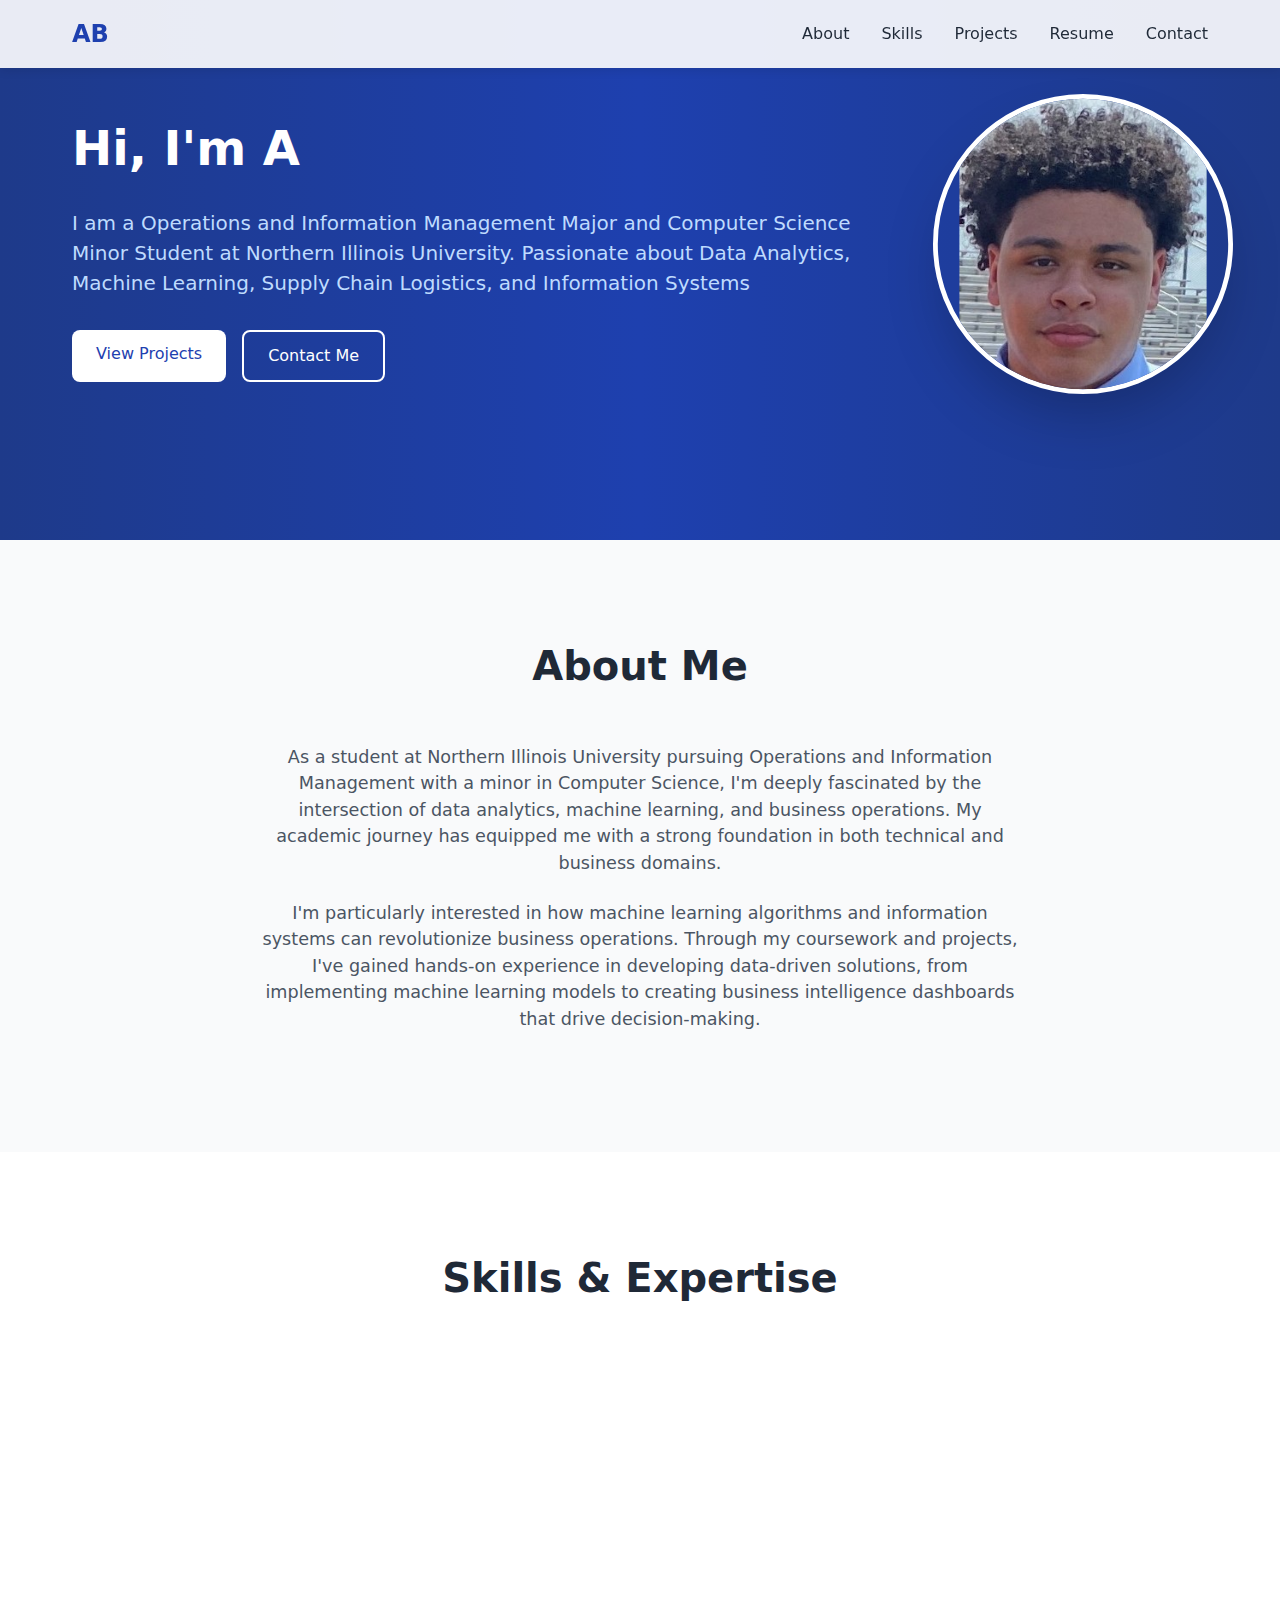
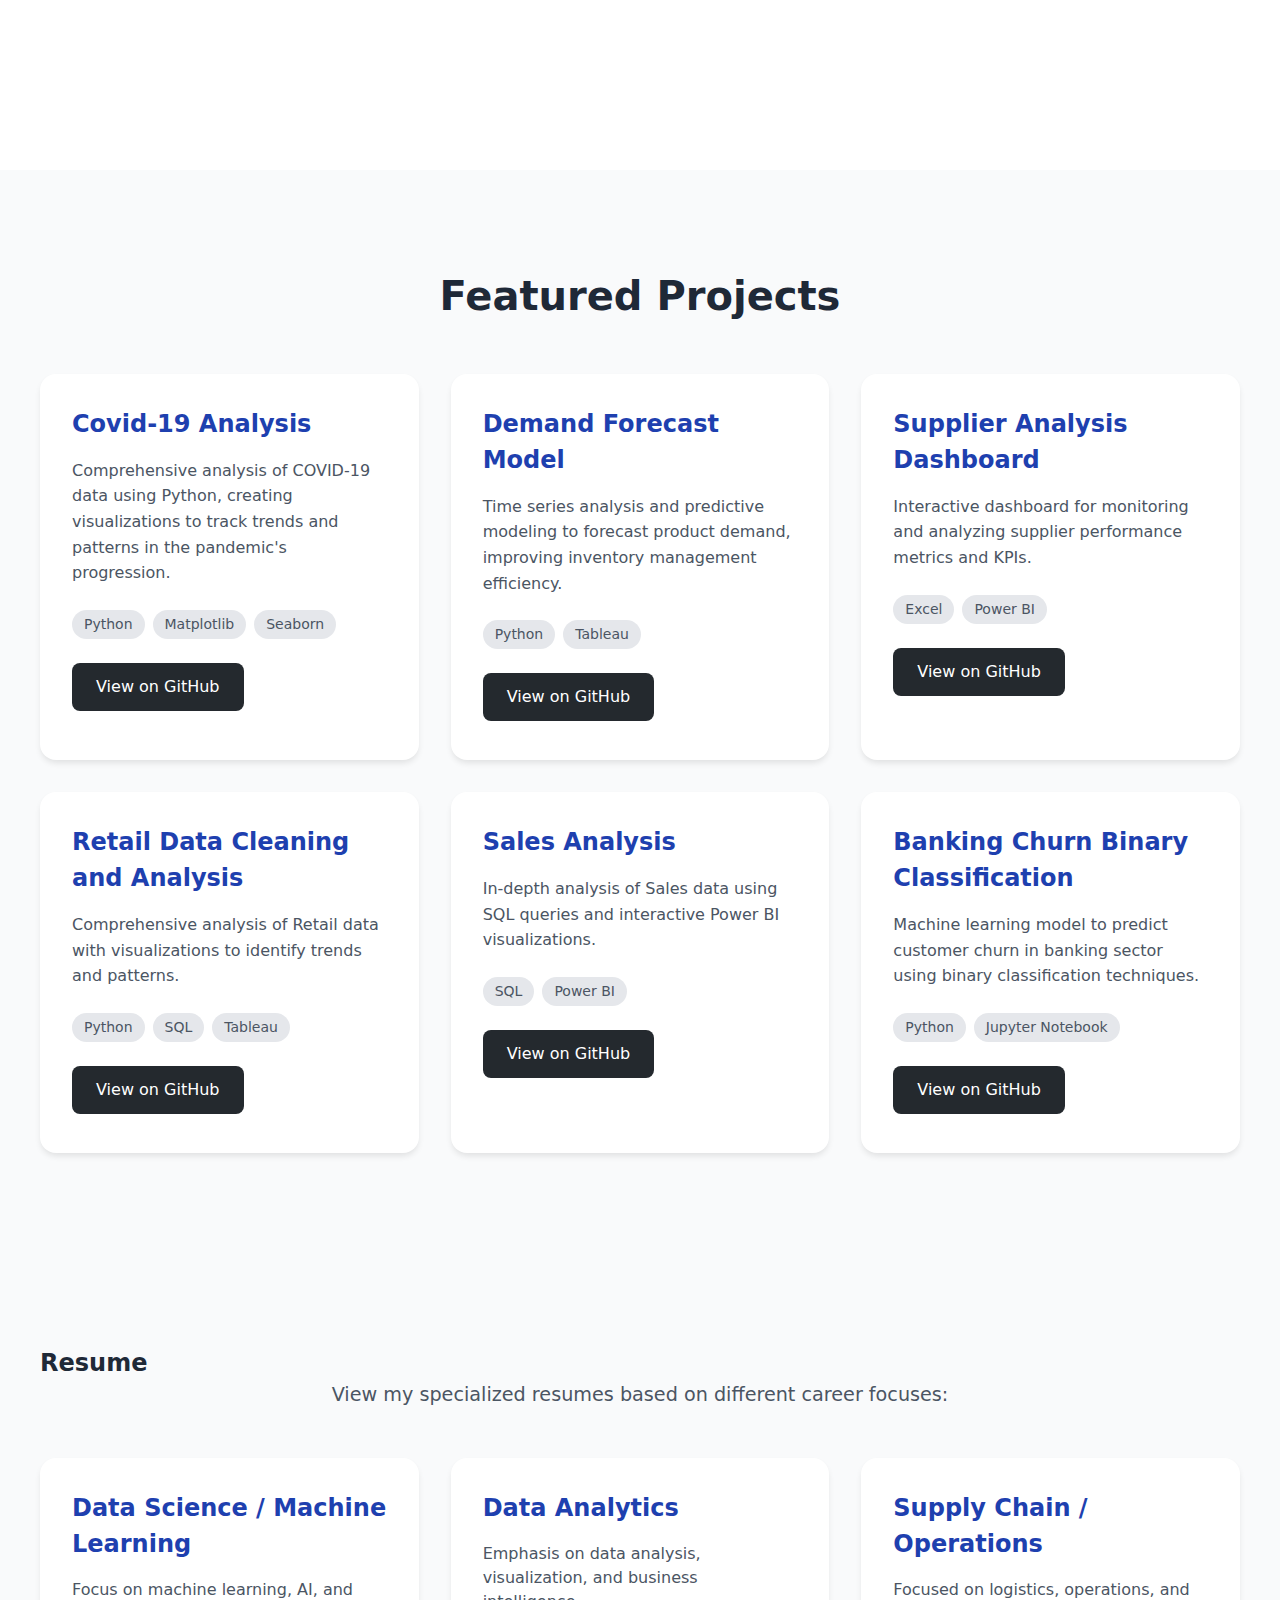
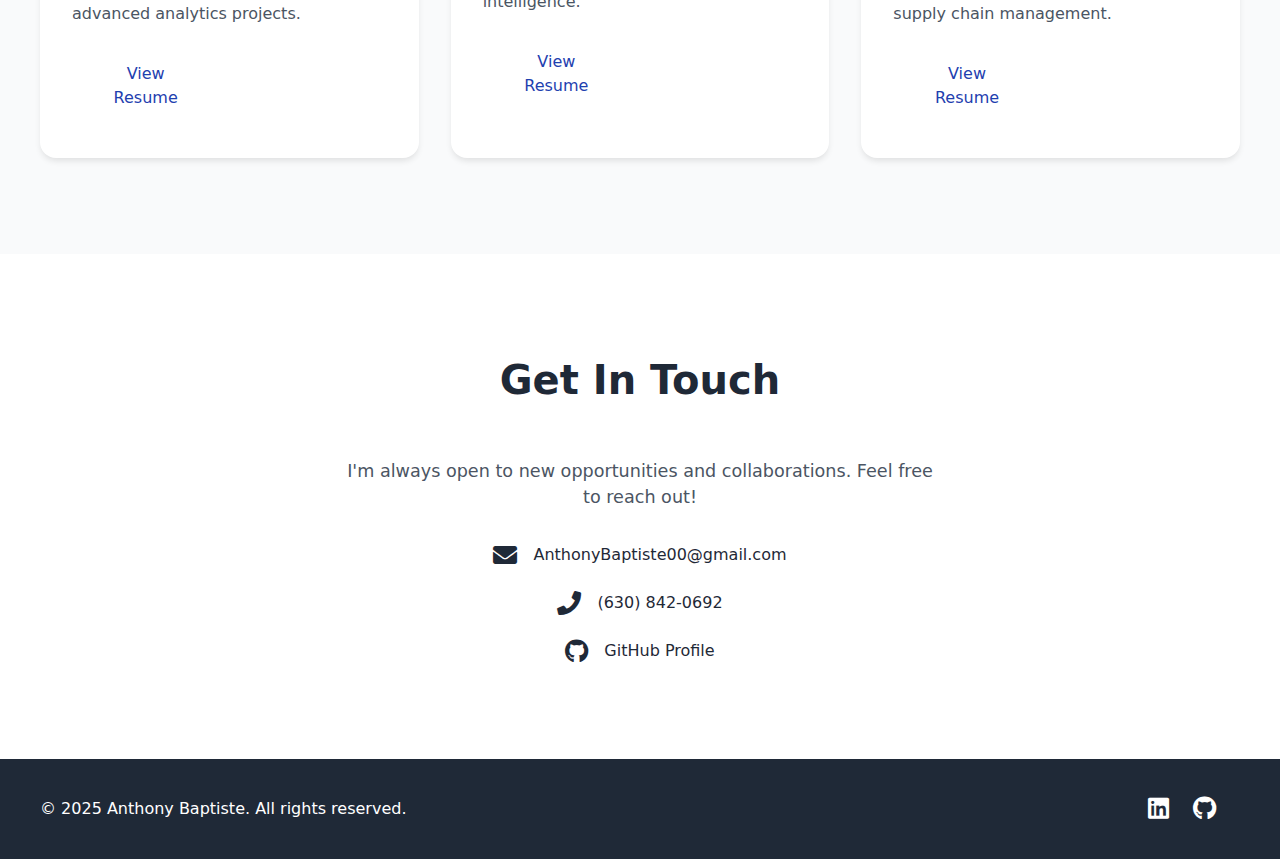
<file: index.html>
<!DOCTYPE html>
<html lang="en">

<head>
    <meta charset="UTF-8">
    <meta name="viewport" content="width=device-width, initial-scale=1.0">
    <title>Anthony Baptiste Portfolio</title>
    <link href="./css/styles.css" rel="stylesheet">
    <link rel="stylesheet" href="https://cdnjs.cloudflare.com/ajax/libs/font-awesome/5.15.4/css/all.min.css">
</head>

<body>
    <!-- Navigation -->
    <nav class="navbar">
        <div class="nav-content">
            <div class="logo">AB</div>
            <ul class="nav-links">
                <li><a href="#about">About</a></li>
                <li><a href="#skills">Skills</a></li>
                <li><a href="#projects">Projects</a></li>
                <li><a href="#resume">Resume</a></li>
                <li><a href="#contact">Contact</a></li>
            </ul>
        </div>
    </nav>

    <!-- Hero Section -->
    <header class="hero">
        <div class="hero-content">
            <div class="hero-text">
                <h1>Hi, I'm Anthony Baptiste</h1>
                <p>I am a Operations and Information Management Major and Computer Science Minor Student at Northern Illinois University. Passionate about Data Analytics, Machine Learning, Supply Chain Logistics, and Information Systems</p>
                <div class="hero-buttons">
                    <a href="#projects" class="btn btn-primary">View Projects</a>
                    <a href="#contact" class="btn btn-secondary">Contact Me</a>
                </div>
            </div>
            <div class="hero-image">
                <img src="./images/image.jpeg" alt="Your Name">
            </div>
        </div>
    </header>

    <!-- About Section -->
    <section id="about" class="about">
        <div class="section-content">
            <h2>About Me</h2>
            <div class="about-grid">
                <div class="about-text">
                    <p>As a student at Northern Illinois University pursuing Operations and Information Management with a minor in Computer Science, I'm deeply fascinated by the intersection of data analytics, machine learning, and business operations. My academic journey has equipped me with a strong foundation in both technical and business domains.</p>
                    <p>I'm particularly interested in how machine learning algorithms and information systems can revolutionize business operations. Through my coursework and projects, I've gained hands-on experience in developing data-driven solutions, from implementing machine learning models to creating business intelligence dashboards that drive decision-making.</p>
                </div>
            </div>
        </div>
    </section>

    <!-- Skills Section -->
    <section id="skills" class="skills">
        <div class="section-content">
            <h2>Skills & Expertise</h2>
            <div class="skills-grid">
                <div class="skill-category">
                    <h3>Programming & Analytics</h3>
                    <ul>
                        <li>Python</li>
                        <li>C++</li>
                        <li>SQL</li>
                        <li>Tableau</li>
                        <li>Power BI</li>
                    </ul>
                </div>
                <div class="skill-category">
                    <h3>Machine Learning</h3>
                    <ul>
                        <li>Scikit-learn</li>
                        <li>TensorFlow</li>
                        <li>Neural Networks</li>
                        <li>Predictive Modeling</li>
                    </ul>
                </div>
                <div class="skill-category">
                    <h3>Supply Chain</h3>
                    <ul>
                        <li>Logistics Optimization</li>
                        <li>Inventory Management</li>
                        <li>Process Improvement</li>
                        <li>Supply Chain Analytics</li>
                    </ul>
                </div>
                <div class="skill-category">
                    <h3>Soft Skills</h3>
                    <ul>
                        <li>Problem-Solving & Critical Thinking</li>
                        <li>Cross-functional Team Leadership</li>
                        <li>Project Management</li>
                        <li>Strategic Communication</li>
                    </ul>
                </div>
            </div>
        </div>
    </section>

    <!-- Projects Section -->
    <section id="projects" class="projects">
        <div class="section-content">
            <h2>Featured Projects</h2>
            <div class="projects-grid">
                <!-- Project 1 -->
                <div class="project-card">
                    <div class="project-info">
                        <h3>Covid-19 Analysis</h3>
                        <p>Comprehensive analysis of COVID-19 data using Python, creating visualizations to track trends and patterns in the pandemic's progression.</p>
                        <div class="project-tags">
                            <span>Python</span>
                            <span>Matplotlib</span>
                            <span>Seaborn</span>
                        </div>
                        <a href="https://github.com/AntBap23/Covid-19-Analysis" class="btn btn-github">View on GitHub</a>
                    </div>
                </div>

                <!-- Project 2 -->
                <div class="project-card">
                    <div class="project-info">
                        <h3>Demand Forecast Model</h3>
                        <p>Time series analysis and predictive modeling to forecast product demand, improving inventory management efficiency.</p>
                        <div class="project-tags">
                            <span>Python</span>
                            <span>Tableau</span>
                        </div>
                        <a href="https://github.com/AntBap23/Demand-Model" class="btn btn-github">View on GitHub</a>
                    </div>
                </div>

                <!-- Project 3 -->
                <div class="project-card">
                    <div class="project-info">
                        <h3>Supplier Analysis Dashboard</h3>
                        <p>Interactive dashboard for monitoring and analyzing supplier performance metrics and KPIs.</p>
                        <div class="project-tags">
                            <span>Excel</span>
                            <span>Power BI</span>
                        </div>
                        <a href="https://github.com/AntBap23/Supplier-Analysis" class="btn btn-github">View on GitHub</a>
                    </div>
                </div>

                <!-- Project 4 -->
                <div class="project-card">
                    <div class="project-info">
                        <h3>Retail Data Cleaning and Analysis</h3>
                        <p>Comprehensive analysis of Retail data with visualizations to identify trends and patterns.</p>
                        <div class="project-tags">
                            <span>Python</span>
                            <span>SQL</span>
                            <span>Tableau</span>
                        </div>
                        <a href="https://github.com/AntBap23/Retail-data-cleaning-and-analysis" class="btn btn-github">View on GitHub</a>
                    </div>
                </div>

                <!-- Project 5 -->
                <div class="project-card">
                    <div class="project-info">
                        <h3>Sales Analysis</h3>
                        <p>In-depth analysis of Sales data using SQL queries and interactive Power BI visualizations.</p>
                        <div class="project-tags">
                            <span>SQL</span>
                            <span>Power BI</span>
                        </div>
                        <a href="https://github.com/AntBap23/Sales-analysis" class="btn btn-github">View on GitHub</a>
                    </div>
                </div>

                <!-- Project 6 -->
                <div class="project-card">
                    <div class="project-info">
                        <h3>Banking Churn Binary Classification</h3>
                        <p>Machine learning model to predict customer churn in banking sector using binary classification techniques.</p>
                        <div class="project-tags">
                            <span>Python</span>
                            <span>Jupyter Notebook</span>
                        </div>
                        <a href="https://github.com/AntBap23/Banking-Churn-Binary-Classification" class="btn btn-github">View on GitHub</a>
                    </div>
                </div>
            </div>
        </div>
    </section>

    <!-- Resume Section -->
    <section id="resume" class="resume">
        <div class="section-content">
            <h2>Resume</h2>
            <div class="resume-content">
                <p class="resume-intro">View my specialized resumes based on different career focuses:</p>
                
                <div class="resume-grid">
                    <!-- Data Science Resume -->
                    <div class="resume-card">
                        <h3>Data Science / Machine Learning</h3>
                        <p>Focus on machine learning, AI, and advanced analytics projects.</p>
                        <div class="resume-actions">
                            <a href="https://drive.google.com/file/d/1m8ekgEMXp9eykwcvRjyMuXF7_WIYDApw/preview" 
                               class="btn btn-primary" 
                               target="_blank"
                               rel="noopener noreferrer">
                               View Resume
                            </a>
                            <a href="https://drive.google.com/uc?export=download&id=1m8ekgEMXp9eykwcvRjyMuXF7_WIYDApw" 
                               class="btn btn-secondary" 
                               download="Anthony-Baptiste-Data-Science-Resume.pdf">
                               Download PDF
                            </a>
                        </div>
                    </div>

                    <!-- Data Analyst Resume -->
                    <div class="resume-card">
                        <h3>Data Analytics</h3>
                        <p>Emphasis on data analysis, visualization, and business intelligence.</p>
                        <div class="resume-actions">
                            <a href="https://drive.google.com/file/d/1Lepb1itfLqZ2TxPHUHsVrI7iVHTg67QT/view?usp=sharing" 
                               class="btn btn-primary" 
                               target="_blank"
                               rel="noopener noreferrer">
                               View Resume
                            </a>
                            <a href="https://drive.google.com/uc?export=download&id=1xgT-0K8ru5wn5-BalbhnYusPoQC-P6lq" 
                               class="btn btn-secondary" 
                               download="Anthony-Baptiste-Data-Analytics-Resume.pdf">
                               Download PDF
                            </a>
                        </div>
                    </div>

                    <!-- Supply Chain Resume -->
                    <div class="resume-card">
                        <h3>Supply Chain / Operations</h3>
                        <p>Focused on logistics, operations, and supply chain management.</p>
                        <div class="resume-actions">
                            <a href="https://drive.google.com/file/d/1S1kTNfsbwdnz1zGrT1XS4imRzeNz237-/view?usp=sharing" 
                               class="btn btn-primary" 
                               target="_blank"
                               rel="noopener noreferrer">
                               View Resume
                            </a>
                            <a href="https://drive.google.com/uc?export=download&id=1rfy6V0Es0JrVKZCYGFgGW5KD09BAq-Kd" 
                               class="btn btn-secondary" 
                               download="Anthony-Baptiste-Supply-Chain-Resume.pdf">
                               Download PDF
                            </a>
                        </div>
                    </div>
                </div>
            </div>
        </div>
    </section>

    <!-- Contact Section -->
    <section id="contact" class="contact">
        <div class="section-content">
            <h2>Get In Touch</h2>
            <div class="contact-content">
                <div class="contact-info">
                    <p>I'm always open to new opportunities and collaborations. Feel free to reach out!</p>
                    <div class="contact-methods">
                        <a href="mailto:AnthoyBaptiste00@gmail.com" class="contact-item">
                            <i class="fas fa-envelope"></i>
                            <span>AnthonyBaptiste00@gmail.com</span>
                        </a>
                        <a href="tel:630-842-0692" class="contact-item">
                            <i class="fas fa-phone"></i>
                            <span>(630) 842-0692</span>
                        </a>
                        <a href="https://github.com/AntBap23" class="contact-item" target="_blank" rel="noopener noreferrer">
                            <i class="fab fa-github"></i>
                            <span>GitHub Profile</span>
                        </a>
                    </div>
                </div>
            </div>
        </div>
    </section>

    <!-- Footer -->
    <footer class="footer">
        <div class="footer-content">
            <p>&copy; 2025 Anthony Baptiste. All rights reserved.</p>
            <div class="social-links">
                <a href="https://www.linkedin.com/in/anthony-baptiste00/" target="_blank" rel="noopener noreferrer" aria-label="LinkedIn Profile"><i class="fab fa-linkedin"></i></a>
                <a href="https://github.com/AntBap23" target="_blank" rel="noopener noreferrer" aria-label="GitHub Profile"><i class="fab fa-github"></i></a>
                <a href="https://x.com/BapML_" target="_blank" rel="noopener noreferrer" aria-label="X (Twitter) Profile"><i class="fab fa-x-twitter"></i></a>
            </div>
        </div>
    </footer>

    <!-- Scroll to top button -->
    <button id="scrollToTop" class="scroll-to-top" aria-label="Scroll to top">
        <i class="fas fa-arrow-up"></i>
    </button>

    <script src="./js/scripts.js"></script>
</body>

</html>
</file>
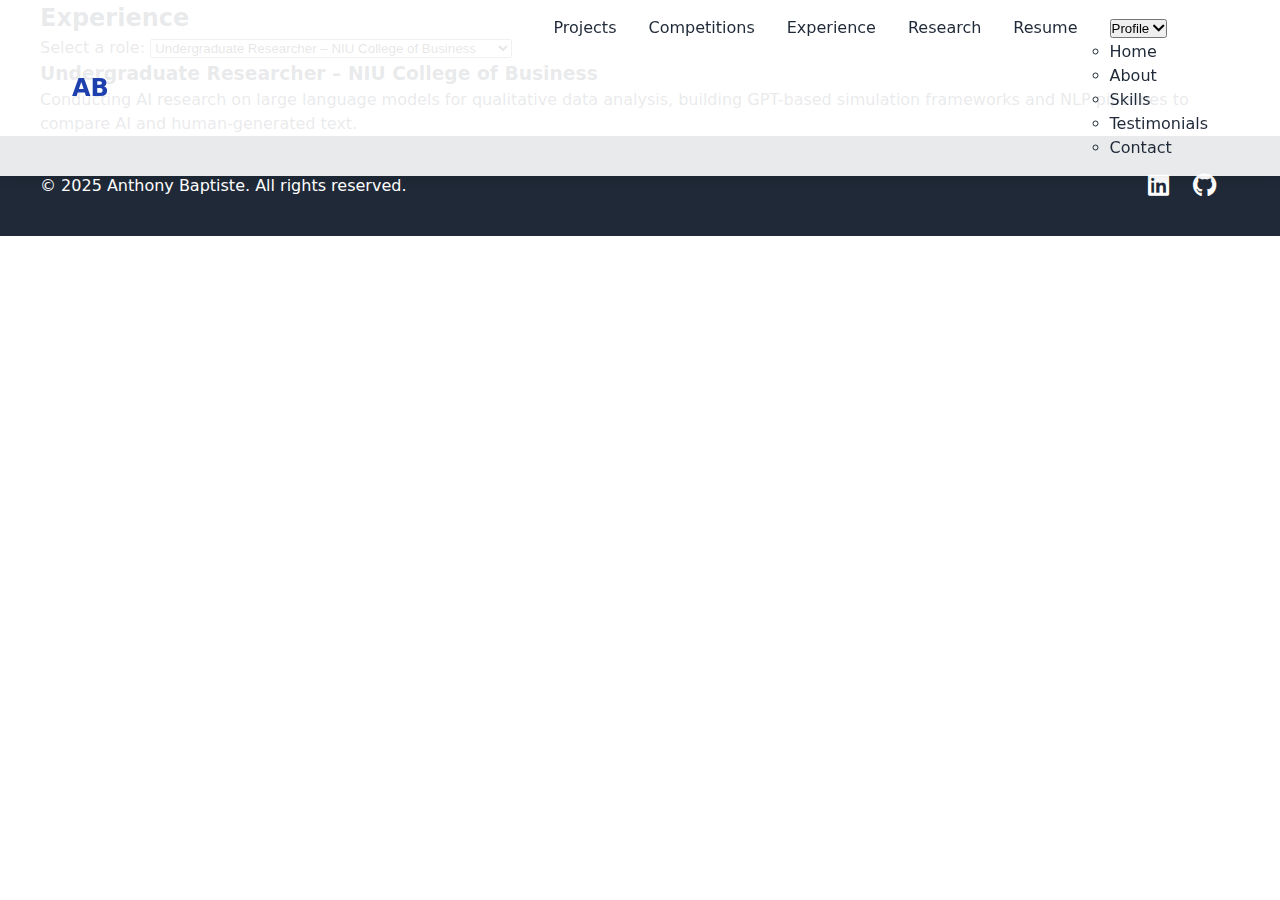
<file: experience/index.html>
<!DOCTYPE html>
<html lang="en">

<head>
    <meta charset="UTF-8">
    <meta name="viewport" content="width=device-width, initial-scale=1.0">
    <title>Experience - Anthony Baptiste</title>
    <link href="../css/styles.css" rel="stylesheet">
    <link rel="stylesheet" href="https://cdnjs.cloudflare.com/ajax/libs/font-awesome/5.15.4/css/all.min.css">
</head>

<body>
    <!-- Navigation -->
    <nav class="navbar">
        <div class="nav-content">
            <div class="logo">AB</div>
            <ul class="nav-links">
                <li><a href="../projects/">Projects</a></li>
                <li><a href="../competitions/">Competitions</a></li>
                <li><a href="../experience/">Experience</a></li>
                <li><a href="../research/">Research</a></li>
                <li><a href="../resume/">Resume</a></li>
                <li class="nav-dropdown">
                    <button class="nav-link-button">
                        Profile <i class="fas fa-chevron-down"></i>
                    </button>
                    <ul class="nav-dropdown-menu">
                        <li><a href="../">Home</a></li>
                        <li><a href="../#about">About</a></li>
                        <li><a href="../#skills">Skills</a></li>
                        <li><a href="../#testimonials">Testimonials</a></li>
                        <li><a href="../#contact">Contact</a></li>
                    </ul>
                </li>
            </ul>
        </div>
    </nav>

    <!-- Experience Section -->
    <section id="experience" class="experience">
        <div class="section-content">
            <h2>Experience</h2>
            <div class="experience-selector">
                <label for="experience-select">Select a role:</label>
                <select id="experience-select">
                    <option value="research" selected>Undergraduate Researcher – NIU College of Business</option>
                    <option value="consultant">Student Consultant – Mystery Street Recording Company</option>
                    <option value="shipt">Network Planning Intern – Shipt</option>
                    <option value="idp">IT Data Analyst – Innovation DuPage</option>
                    <option value="acm">Community Ambassador – ACM NIU</option>
                </select>
            </div>
            <div class="experience-details">
                <div class="experience-card" data-experience="research">
                    <h3>Undergraduate Researcher – NIU College of Business</h3>
                    <p>Conducting AI research on large language models for qualitative data analysis, building GPT-based simulation frameworks and NLP pipelines to compare AI and human-generated text.</p>
                </div>
                <div class="experience-card" data-experience="consultant">
                    <h3>Student Consultant – Mystery Street Recording Company</h3>
                    <p>Led competitive and customer analysis across more than 15 peer studios, translating fragmented market data into clearly defined audience segments to inform growth and positioning decisions. Analyzed SEO performance, engagement metrics, and campaign effectiveness to quantify growth tradeoffs and support leadership decisions regarding marketing investment priorities. Managed end-to-end client deliverables and presented decision-ready insights to leadership, incorporating cross-functional constraints and stakeholder feedback to ensure recommendations aligned with execution realities.</p>
                    <div class="experience-resources">
                        <p class="experience-resources-label">Supporting material:</p>
                        <div class="experience-images">
                            <figure class="experience-image-item">
                                <img src="../images/team.png" alt="Team / project collaboration">
                                <figcaption>Team / project collaboration</figcaption>
                            </figure>
                            <figure class="experience-image-item">
                                <img src="../images/certi.png" alt="Certification / training">
                                <figcaption>Certification / training</figcaption>
                            </figure>
                        </div>
                    </div>
                </div>
                <div class="experience-card" data-experience="shipt">
                    <h3>Network Planning Intern – Shipt</h3>
                    <p>Owned the end-to-end design and deployment of a Tableau analytics system for a delivery network spanning over 30,000 ZIP codes, resulting in a 30 percent increase in KPI visibility and enabling planners to prioritize high-risk regions. Automated daily data pipelines and extracts to eliminate over 10 hours of manual reporting per week, which improved data reliability and allowed five cross-functional teams to focus on high-impact execution. Collaborated with Market Operations and Network Planning to translate complex performance queries into structured analytical frameworks, ensuring that geospatial insights remained aligned with operational constraints and real-world execution.</p>
                    <div class="experience-resources">
                        <p class="experience-resources-label">Supporting material:</p>
                        <div class="pdf-iframe-wrapper">
                            <iframe
                                src="../assets/network_planning.pdf"
                                title="Network Planning report PDF"
                                loading="lazy">
                            </iframe>
                        </div>
                        <div class="experience-actions">
                            <a href="../assets/network_planning.pdf" class="btn btn-primary" target="_blank" rel="noopener noreferrer">
                                Open in new tab
                            </a>
                            <a href="../assets/network_planning.pdf" class="btn btn-secondary" download="network_planning.pdf">
                                Download PDF
                            </a>
                        </div>
                    </div>
                </div>
                <div class="experience-card" data-experience="idp">
                    <h3>IT Data Analyst – Innovation DuPage</h3>
                    <p>Developed and maintained Tableau dashboards tracking over 20 KPIs to standardize metric definitions and improve reporting efficiency by 40 percent. Leveraged advanced Excel modeling to identify engagement trends, providing data-driven support for program-level decisions regarding resource allocation and outreach strategy. Additionally, optimized Salesforce CRM reporting and dashboards to enhance stakeholder communication and improve operational tracking across multiple initiatives.</p>
                </div>
                <div class="experience-card" data-experience="acm">
                    <h3>Community Ambassador – ACM NIU</h3>
                    <p>Supported NIU's computing community by organizing events and helping connect students with technical and professional opportunities.</p>
                </div>
            </div>
        </div>
    </section>

    <!-- Footer -->
    <footer class="footer">
        <div class="footer-content">
            <p>&copy; 2025 Anthony Baptiste. All rights reserved.</p>
            <div class="social-links">
                <a href="https://www.linkedin.com/in/anthony-baptiste00/" target="_blank" rel="noopener noreferrer" aria-label="LinkedIn Profile"><i class="fab fa-linkedin"></i></a>
                <a href="https://github.com/AntBap23" target="_blank" rel="noopener noreferrer" aria-label="GitHub Profile"><i class="fab fa-github"></i></a>
                <a href="https://x.com/BapML_" target="_blank" rel="noopener noreferrer" aria-label="X (Twitter) Profile"><i class="fab fa-x-twitter"></i></a>
            </div>
        </div>
    </footer>

    <!-- Scroll to top button -->
    <button id="scrollToTop" class="scroll-to-top" aria-label="Scroll to top">
        <i class="fas fa-arrow-up"></i>
    </button>

    <script src="../js/scripts.js"></script>
</body>

</html>
</file>
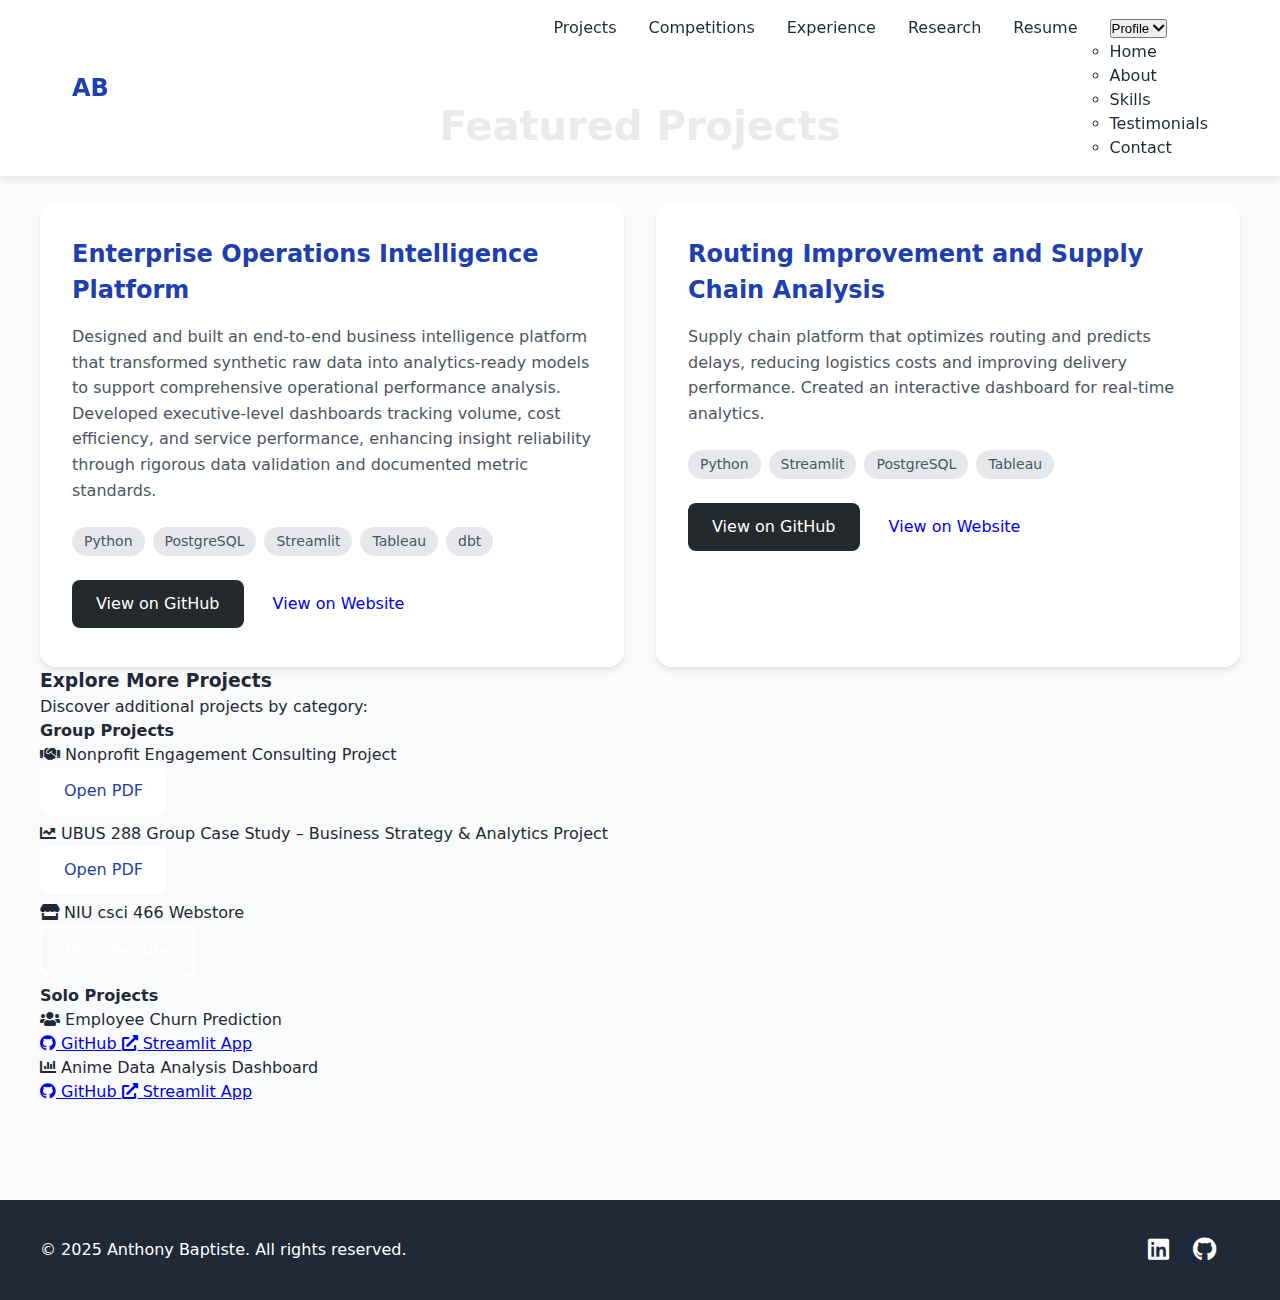
<file: projects/index.html>
<!DOCTYPE html>
<html lang="en">

<head>
    <meta charset="UTF-8">
    <meta name="viewport" content="width=device-width, initial-scale=1.0">
    <title>Projects - Anthony Baptiste</title>
    <link href="../css/styles.css" rel="stylesheet">
    <link rel="stylesheet" href="https://cdnjs.cloudflare.com/ajax/libs/font-awesome/5.15.4/css/all.min.css">
</head>

<body>
    <!-- Navigation -->
    <nav class="navbar">
        <div class="nav-content">
            <div class="logo">AB</div>
            <ul class="nav-links">
                <li><a href="../projects/">Projects</a></li>
                <li><a href="../competitions/">Competitions</a></li>
                <li><a href="../experience/">Experience</a></li>
                <li><a href="../research/">Research</a></li>
                <li><a href="../resume/">Resume</a></li>
                <li class="nav-dropdown">
                    <button class="nav-link-button">
                        Profile <i class="fas fa-chevron-down"></i>
                    </button>
                    <ul class="nav-dropdown-menu">
                        <li><a href="../">Home</a></li>
                        <li><a href="../#about">About</a></li>
                        <li><a href="../#skills">Skills</a></li>
                        <li><a href="../#testimonials">Testimonials</a></li>
                        <li><a href="../#contact">Contact</a></li>
                    </ul>
                </li>
            </ul>
        </div>
    </nav>

    <!-- Projects Section -->
    <section id="projects" class="projects">
        <div class="section-content">
            <h2>Featured Projects</h2>
            <div class="projects-grid">
                <!-- Project 1 -->
                <div class="project-card">
                    <div class="project-info">
                        <h3>Enterprise Operations Intelligence Platform</h3>
                        <p>Designed and built an end-to-end business intelligence platform that transformed synthetic raw data into analytics-ready models to support comprehensive operational performance analysis. Developed executive-level dashboards tracking volume, cost efficiency, and service performance, enhancing insight reliability through rigorous data validation and documented metric standards.</p>
                        <div class="project-tags">
                            <span>Python</span>
                            <span>PostgreSQL</span>
                            <span>Streamlit</span>
                            <span>Tableau</span>
                            <span>dbt</span>
                        </div>
                        <div class="project-buttons">
                            <a href="https://github.com/AntBap23/Enterprise_BI_Project_Repo" class="btn btn-github">View on GitHub</a>
                            <a href="https://adventureworksanalytics.streamlit.app/" class="btn btn-website" target="_blank" rel="noopener noreferrer">View on Website</a>
                        </div>
                    </div>
                </div>

                <!-- Project 2 -->
                <div class="project-card">
                    <div class="project-info">
                        <h3>Routing Improvement and Supply Chain Analysis</h3>
                        <p>Supply chain platform that optimizes routing and predicts delays, reducing logistics costs and improving delivery performance. Created an interactive dashboard for real-time analytics.</p>
                        <div class="project-tags">
                            <span>Python</span>
                            <span>Streamlit</span>
                            <span>PostgreSQL</span>
                            <span>Tableau</span>
                        </div>
                        <div class="project-buttons">
                            <a href="https://github.com/AntBap23/SmartLogix-Transport-Optimization" class="btn btn-github">View on GitHub</a>
                            <a href="https://smartlogisticapp.streamlit.app/" class="btn btn-website" target="_blank" rel="noopener noreferrer">View on Website</a>
                        </div>
                    </div>
                </div>
            </div>

            <!-- Additional Projects Dropdown -->
            <div class="additional-projects">
                <h3>Explore More Projects</h3>
                <p>Discover additional projects by category:</p>
                
                <div class="project-categories">
                    <!-- Group Projects -->
                    <div class="category-section">
                        <h4>Group Projects</h4>
                        <div class="project-links">
                            <div class="project-item">
                                <div class="project-title">
                                    <i class="fas fa-handshake"></i>
                                    Nonprofit Engagement Consulting Project
                                </div>
                                <div class="project-buttons">
                                    <a href="https://drive.google.com/file/d/1EzaXbZKwlncOvMJsv03k6D2WbNfll4zB/view?usp=sharing" target="_blank" rel="noopener noreferrer" class="btn btn-primary">Open PDF</a>
                                </div>
                            </div>
                            <div class="project-item">
                                <div class="project-title">
                                    <i class="fas fa-chart-line"></i>
                                    UBUS 288 Group Case Study – Business Strategy & Analytics Project
                                </div>
                                <div class="project-buttons">
                                    <a href="https://drive.google.com/file/d/1aA6K13g2n6HZpvzRjAVzrRjuNz3r8EQN/view?usp=sharing" target="_blank" rel="noopener noreferrer" class="btn btn-primary">Open PDF</a>
                                </div>
                            </div>
                            <div class="project-item">
                                <div class="project-title">
                                    <i class="fas fa-store"></i>
                                    NIU csci 466 Webstore
                                </div>
                                <div class="project-buttons">
                                    <a href="#" target="_blank" rel="noopener noreferrer" class="btn btn-secondary">Visit Website</a>
                                </div>
                            </div>
                        </div>
                    </div>

                    <!-- Solo Projects -->
                    <div class="category-section">
                        <h4>Solo Projects</h4>
                        <div class="project-links">
                            <div class="project-item">
                                <div class="project-title">
                                    <i class="fas fa-users"></i>
                                    Employee Churn Prediction
                                </div>
                                <div class="project-buttons">
                                    <a href="https://github.com/AntBap23/Employee-Churn-Prediction" target="_blank" rel="noopener noreferrer">
                                        <i class="fab fa-github"></i>
                                        GitHub
                                    </a>
                                    <a href="https://antbap-employee-churn-prediction.streamlit.app/" target="_blank" rel="noopener noreferrer">
                                        <i class="fas fa-external-link-alt"></i>
                                        Streamlit App
                                    </a>
                                </div>
                            </div>
                            <div class="project-item">
                                <div class="project-title">
                                    <i class="fas fa-chart-bar"></i>
                                    Anime Data Analysis Dashboard
                                </div>
                                <div class="project-buttons">
                                    <a href="https://github.com/AntBap23/Anime-Data-Analysis" target="_blank" rel="noopener noreferrer">
                                        <i class="fab fa-github"></i>
                                        GitHub
                                    </a>
                                    <a href="https://anime-data-analysis.streamlit.app/" target="_blank" rel="noopener noreferrer">
                                        <i class="fas fa-external-link-alt"></i>
                                        Streamlit App
                                    </a>
                                </div>
                            </div>
                        </div>
                    </div>
                </div>
            </div>
            
        </div>
    </section>

    <!-- Footer -->
    <footer class="footer">
        <div class="footer-content">
            <p>&copy; 2025 Anthony Baptiste. All rights reserved.</p>
            <div class="social-links">
                <a href="https://www.linkedin.com/in/anthony-baptiste00/" target="_blank" rel="noopener noreferrer" aria-label="LinkedIn Profile"><i class="fab fa-linkedin"></i></a>
                <a href="https://github.com/AntBap23" target="_blank" rel="noopener noreferrer" aria-label="GitHub Profile"><i class="fab fa-github"></i></a>
                <a href="https://x.com/BapML_" target="_blank" rel="noopener noreferrer" aria-label="X (Twitter) Profile"><i class="fab fa-x-twitter"></i></a>
            </div>
        </div>
    </footer>

    <!-- Scroll to top button -->
    <button id="scrollToTop" class="scroll-to-top" aria-label="Scroll to top">
        <i class="fas fa-arrow-up"></i>
    </button>

    <script src="../js/scripts.js"></script>
</body>

</html>
</file>
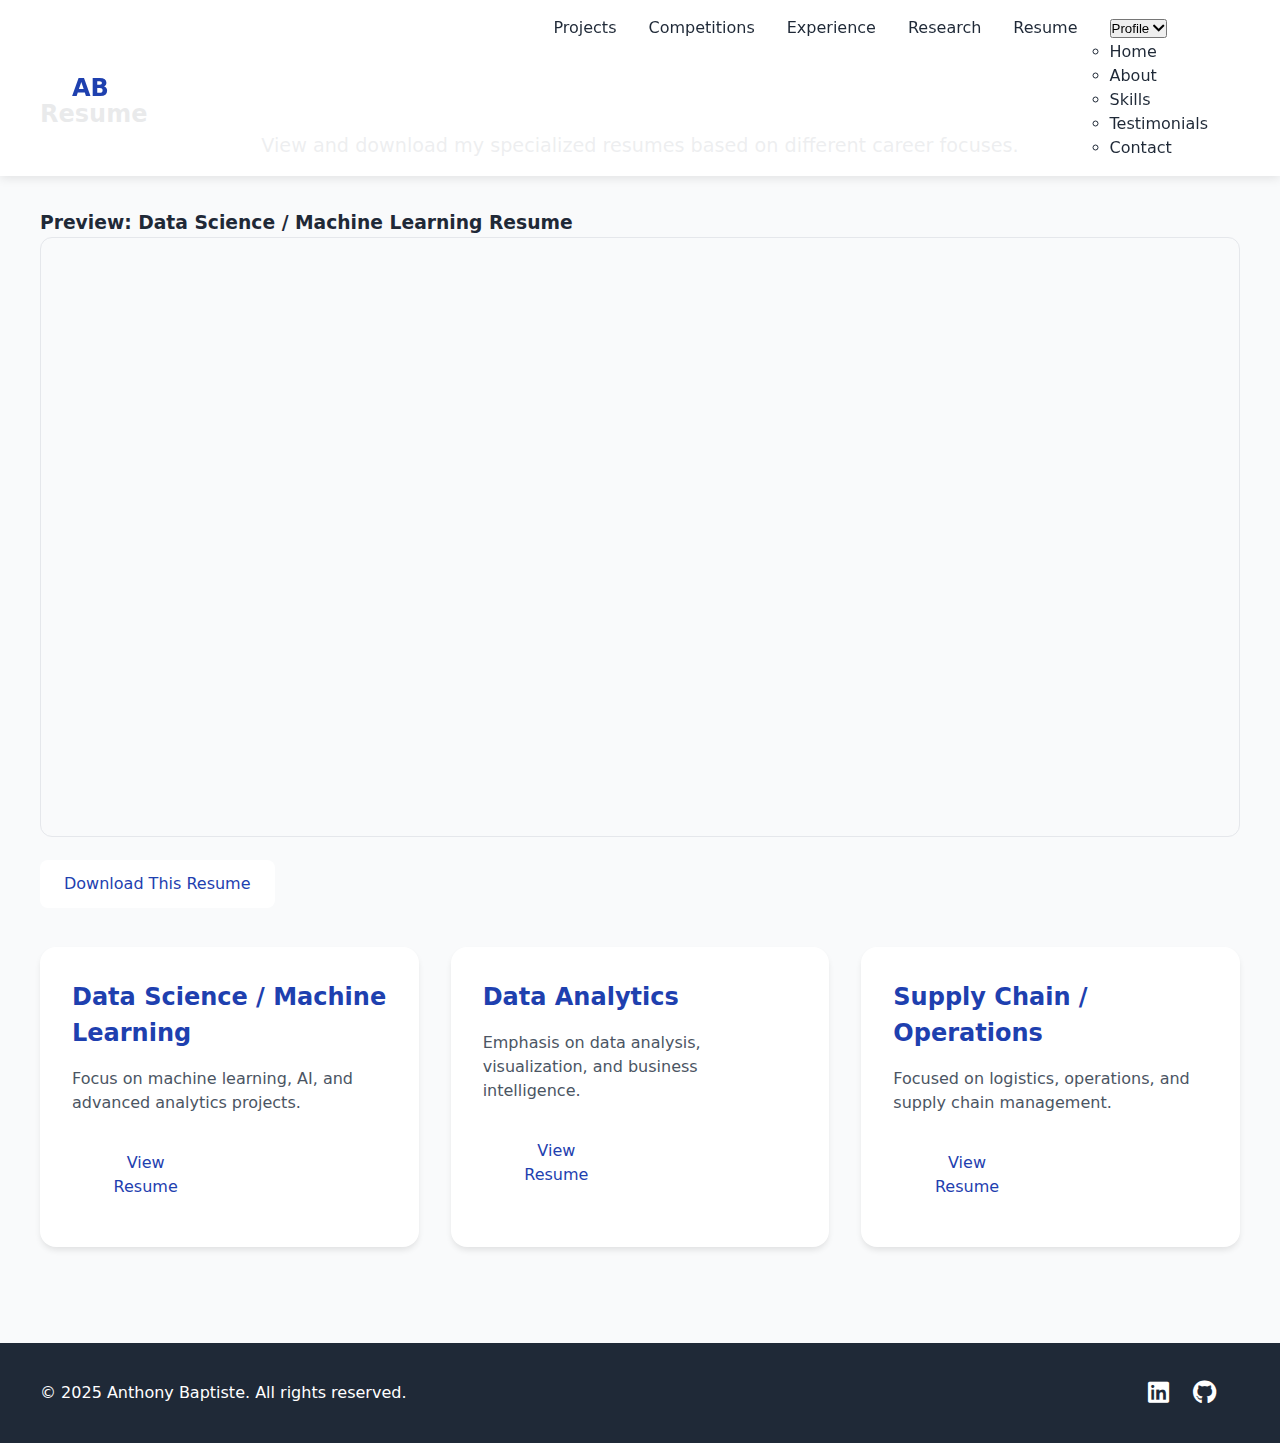
<file: resume/index.html>
<!DOCTYPE html>
<html lang="en">

<head>
    <meta charset="UTF-8">
    <meta name="viewport" content="width=device-width, initial-scale=1.0">
    <title>Resume - Anthony Baptiste</title>
    <link href="../css/styles.css" rel="stylesheet">
    <link rel="stylesheet" href="https://cdnjs.cloudflare.com/ajax/libs/font-awesome/5.15.4/css/all.min.css">
</head>

<body>
    <!-- Navigation -->
    <nav class="navbar">
        <div class="nav-content">
            <div class="logo">AB</div>
            <ul class="nav-links">
                <li><a href="../projects/">Projects</a></li>
                <li><a href="../competitions/">Competitions</a></li>
                <li><a href="../experience/">Experience</a></li>
                <li><a href="../research/">Research</a></li>
                <li><a href="../resume/">Resume</a></li>
                <li class="nav-dropdown">
                    <button class="nav-link-button">
                        Profile <i class="fas fa-chevron-down"></i>
                    </button>
                    <ul class="nav-dropdown-menu">
                        <li><a href="../">Home</a></li>
                        <li><a href="../#about">About</a></li>
                        <li><a href="../#skills">Skills</a></li>
                        <li><a href="../#testimonials">Testimonials</a></li>
                        <li><a href="../#contact">Contact</a></li>
                    </ul>
                </li>
            </ul>
        </div>
    </nav>

    <!-- Resume Section -->
    <section id="resume" class="resume">
        <div class="section-content">
            <h2>Resume</h2>
            <div class="resume-content">
                <p class="resume-intro">View and download my specialized resumes based on different career focuses.</p>

                <!-- Embedded PDF Viewer (default: Data Science / ML resume) -->
                <div class="resume-viewer" style="margin-bottom: 2rem;">
                    <h3>Preview: Data Science / Machine Learning Resume</h3>
                    <iframe 
                        src="../resumes/Anthony_Baptiste_DSML.pdf" 
                        style="width: 100%; height: 600px; border: 1px solid #e5e7eb; border-radius: 0.75rem;"
                        title="Anthony Baptiste Data Science / Machine Learning Resume">
                    </iframe>
                    <div style="margin-top: 1rem;">
                        <a href="../resumes/Anthony_Baptiste_DSML.pdf" 
                           class="btn btn-primary" 
                           download="Anthony_Baptiste_DSML.pdf">
                           Download This Resume
                        </a>
                    </div>
                </div>
                
                <div class="resume-grid">
                    <!-- Data Science Resume -->
                    <div class="resume-card">
                        <h3>Data Science / Machine Learning</h3>
                        <p>Focus on machine learning, AI, and advanced analytics projects.</p>
                        <div class="resume-actions">
                            <a href="../resumes/Anthony_Baptiste_DSML.pdf" 
                               class="btn btn-primary" 
                               target="_blank"
                               rel="noopener noreferrer">
                               View Resume
                            </a>
                            <a href="../resumes/Anthony_Baptiste_DSML.pdf" 
                               class="btn btn-secondary" 
                               download="Anthony_Baptiste_DSML.pdf">
                               Download PDF
                            </a>
                        </div>
                    </div>

                    <!-- Data Analyst Resume -->
                    <div class="resume-card">
                        <h3>Data Analytics</h3>
                        <p>Emphasis on data analysis, visualization, and business intelligence.</p>
                        <div class="resume-actions">
                            <a href="../resumes/Anthony_Baptiste_DA_tableau.pdf" 
                               class="btn btn-primary" 
                               target="_blank"
                               rel="noopener noreferrer">
                               View Resume
                            </a>
                            <a href="../resumes/Anthony_Baptiste_DA_tableau.pdf" 
                               class="btn btn-secondary" 
                               download="Anthony_Baptiste_DA_tableau.pdf">
                               Download PDF
                            </a>
                        </div>
                    </div>

                    <!-- Supply Chain Resume -->
                    <div class="resume-card">
                        <h3>Supply Chain / Operations</h3>
                        <p>Focused on logistics, operations, and supply chain management.</p>
                        <div class="resume-actions">
                            <a href="../resumes/Anthony_Baptiste_OIM.pdf" 
                               class="btn btn-primary" 
                               target="_blank"
                               rel="noopener noreferrer">
                               View Resume
                            </a>
                            <a href="../resumes/Anthony_Baptiste_OIM.pdf" 
                               class="btn btn-secondary" 
                               download="Anthony_Baptiste_OIM.pdf">
                               Download PDF
                            </a>
                        </div>
                    </div>
                </div>
            </div>
        </div>
    </section>

    <!-- Footer -->
    <footer class="footer">
        <div class="footer-content">
            <p>&copy; 2025 Anthony Baptiste. All rights reserved.</p>
            <div class="social-links">
                <a href="https://www.linkedin.com/in/anthony-baptiste00/" target="_blank" rel="noopener noreferrer" aria-label="LinkedIn Profile"><i class="fab fa-linkedin"></i></a>
                <a href="https://github.com/AntBap23" target="_blank" rel="noopener noreferrer" aria-label="GitHub Profile"><i class="fab fa-github"></i></a>
                <a href="https://x.com/BapML_" target="_blank" rel="noopener noreferrer" aria-label="X (Twitter) Profile"><i class="fab fa-x-twitter"></i></a>
            </div>
        </div>
    </footer>

    <!-- Scroll to top button -->
    <button id="scrollToTop" class="scroll-to-top" aria-label="Scroll to top">
        <i class="fas fa-arrow-up"></i>
    </button>

    <script src="../js/scripts.js"></script>
</body>

</html>
</file>
<file: css/styles.css>
/* Base styles */
* {
    margin: 0;
    padding: 0;
    box-sizing: border-box;
}

body {
    font-family: system-ui, -apple-system, sans-serif;
    line-height: 1.5;
    color: #1f2937;
}

/* Navigation */
.navbar {
    position: fixed;
    width: 100%;
    top: 0;
    z-index: 1000;
    background: rgba(255, 255, 255, 0.9);
    box-shadow: 0 2px 10px rgba(0, 0, 0, 0.1);
}

.nav-content {
    max-width: 1200px;
    margin: 0 auto;
    padding: 1rem 2rem;
    display: flex;
    justify-content: space-between;
    align-items: center;
}

.logo {
    font-size: 1.5rem;
    font-weight: bold;
    color: #1e40af;
}

.nav-links {
    display: flex;
    gap: 2rem;
    list-style: none;
}

.nav-links a {
    text-decoration: none;
    color: #1f2937;
    transition: color 0.3s;
}

.nav-links a:hover {
    color: #1e40af;
}

/* Hero Section */
.hero {
    min-height: 60vh;
    background: linear-gradient(to right, #1e3a8a, #1e40af, #1e3a8a);
    padding-top: 80px;
}

.hero-content {
    max-width: 1200px;
    margin: 0 auto;
    padding: 2rem;
    display: flex;
    align-items: center;
    justify-content: space-between;
    gap: 4rem;
}

.hero-text {
    flex: 1;
    color: white;
}

.hero-text h1 {
    font-size: 3rem;
    margin-bottom: 1.5rem;
}

.hero-text p {
    font-size: 1.25rem;
    color: #bfdbfe;
    margin-bottom: 2rem;
}

.hero-buttons {
    display: flex;
    gap: 1rem;
}

.btn {
    display: inline-block;
    padding: 0.75rem 1.5rem;
    border-radius: 0.5rem;
    text-decoration: none;
    transition: all 0.3s;
}

.btn-primary {
    background: white;
    color: #1e40af;
}

.btn-secondary {
    border: 2px solid white;
    color: white;
}

.hero-image {
    flex-shrink: 0;
}

.hero-image img {
    width: 250px;
    height: 250px;
    border-radius: 50%;
    border: 4px solid white;
    box-shadow: 0 25px 50px -12px rgba(0, 0, 0, 0.25);
    object-fit: contain;
    object-position: center 20%;
    transform: scale(1.2);
}

/* About Section */
.about {
    padding: 6rem 2rem;
    background: #f9fafb;
}

.section-content {
    max-width: 1200px;
    margin: 0 auto;
}

.about h2 {
    font-size: 2.5rem;
    margin-bottom: 3rem;
    text-align: center;
}

.about-grid {
    max-width: 800px;
    margin: 0 auto;
    display: flex;
    justify-content: center;
    width: 100%;
}

.about-text {
    text-align: center;
    max-width: 100%;
    padding: 0 1rem;
}

.about-text p {
    margin-bottom: 1.5rem;
    font-size: 1.1rem;
    color: #4b5563;
}

.about-stats {
    display: grid;
    grid-template-columns: repeat(3, 1fr);
    gap: 2rem;
}

.stat-item {
    text-align: center;
}

.stat-number {
    display: block;
    font-size: 2.5rem;
    font-weight: bold;
    color: #1e40af;
}

.stat-label {
    color: #6b7280;
}

/* Skills Section */
.skills {
    padding: 6rem 2rem;
    background: white;
}

.skills h2 {
    font-size: 2.5rem;
    margin-bottom: 3rem;
    text-align: center;
}

.skills-grid {
    display: grid;
    grid-template-columns: repeat(auto-fit, minmax(250px, 1fr));
    gap: 2rem;
}

.skill-category {
    padding: 2rem;
    background: #f9fafb;
    border-radius: 1rem;
    box-shadow: 0 4px 6px -1px rgba(0, 0, 0, 0.1);
}

.skill-category h3 {
    font-size: 1.3rem;
    margin-bottom: 1.5rem;
    color: #1e40af;
    line-height: 1.2;
    -webkit-hyphens: auto;
    hyphens: auto;
}

.skill-category ul {
    list-style: none;
}

.skill-category li {
    margin-bottom: 0.75rem;
    color: #4b5563;
}

/* Projects Section */
.projects {
    padding: 6rem 2rem;
    background: #f9fafb;
}

.projects h2 {
    font-size: 2.5rem;
    margin-bottom: 3rem;
    text-align: center;
}

.projects-grid {
    display: grid;
    grid-template-columns: repeat(auto-fit, minmax(300px, 1fr));
    gap: 2rem;
    margin-top: 2rem;
}

.project-card {
    background: white;
    border-radius: 1rem;
    overflow: hidden;
    box-shadow: 0 4px 6px -1px rgba(0, 0, 0, 0.1);
    transition: transform 0.3s ease;
}

.project-card:hover {
    transform: translateY(-5px);
}

.project-image img {
    width: 100%;
    height: 250px;
    object-fit: cover;
}

.project-info {
    padding: 2rem;
}

.project-info h3 {
    font-size: 1.5rem;
    margin-bottom: 1rem;
    color: #1e40af;
}

.project-info p {
    color: #4b5563;
    margin-bottom: 1.5rem;
    line-height: 1.6;
}

.project-tags {
    display: flex;
    flex-wrap: wrap;
    gap: 0.5rem;
    margin-bottom: 1.5rem;
}

.project-tags span {
    background: #e5e7eb;
    padding: 0.25rem 0.75rem;
    border-radius: 9999px;
    font-size: 0.875rem;
    color: #4b5563;
}

.btn-github {
    display: inline-block;
    padding: 0.75rem 1.5rem;
    background: #24292e;
    color: white;
    border-radius: 0.5rem;
    text-decoration: none;
    transition: background-color 0.3s ease;
}

.btn-github:hover {
    background: #1a1e21;
}

/* Contact Section */
.contact {
    padding: 6rem 2rem;
    background: white;
}

.contact h2 {
    font-size: 2.5rem;
    margin-bottom: 3rem;
    text-align: center;
}

.contact-content {
    max-width: 600px;
    margin: 0 auto;
    text-align: center;
}

.contact-info p {
    font-size: 1.1rem;
    margin-bottom: 2rem;
    color: #4b5563;
}

.contact-methods {
    display: flex;
    flex-direction: column;
    gap: 1.5rem;
    align-items: center;
}

.contact-item {
    display: flex;
    align-items: center;
    gap: 1rem;
    text-decoration: none;
    color: #1f2937;
    transition: color 0.3s ease;
}

.contact-item:hover {
    color: #1e40af;
}

.contact-item i {
    font-size: 1.5rem;
}

/* Footer */
.footer {
    background: #1f2937;
    color: white;
    padding: 2rem;
}

.footer-content {
    max-width: 1200px;
    margin: 0 auto;
    display: flex;
    justify-content: space-between;
    align-items: center;
}

.social-links {
    display: flex;
    gap: 1.5rem;
}

.social-links a {
    color: white;
    font-size: 1.5rem;
}

/* Responsive Design */
@media (max-width: 768px) {
    .hero-content {
        flex-direction: column;
        text-align: center;
    }

    .hero-buttons {
        justify-content: center;
    }

    .about-grid,
    .skills-grid,
    .contact-content {
        grid-template-columns: 1fr;
    }

    .nav-links {
        display: none;
    }

    .projects-grid {
        grid-template-columns: 1fr;
    }
}

/* Resume Section Styles */
.resume {
    padding: 6rem 2rem;
    background: #f9fafb;
}

.resume-intro {
    text-align: center;
    font-size: 1.2rem;
    color: #4b5563;
    margin-bottom: 3rem;
}

.resume-grid {
    display: grid;
    grid-template-columns: repeat(auto-fit, minmax(300px, 1fr));
    gap: 2rem;
    margin-top: 2rem;
}

.resume-card {
    background: white;
    padding: 2rem;
    border-radius: 1rem;
    box-shadow: 0 4px 6px -1px rgba(0, 0, 0, 0.1);
    transition: transform 0.3s ease;
}

.resume-card:hover {
    transform: translateY(-5px);
}

.resume-card h3 {
    font-size: 1.5rem;
    color: #1e40af;
    margin-bottom: 1rem;
}

.resume-card p {
    color: #4b5563;
    margin-bottom: 1.5rem;
}

.resume-actions {
    display: flex;
    gap: 1rem;
}

.resume-actions .btn {
    flex: 1;
    text-align: center;
}

/* Responsive adjustments */
@media (max-width: 768px) {
    .resume-grid {
        grid-template-columns: 1fr;
    }
    
    .resume-actions {
        flex-direction: column;
    }
}

/* Active state for navigation links */
.nav-links a.active {
    color: #1e40af;
    font-weight: bold;
}

/* Add hover effects to project cards */
.project-card {
    position: relative;
    overflow: hidden;
}

.project-card::before {
    content: '';
    position: absolute;
    top: 0;
    left: 0;
    width: 100%;
    height: 100%;
    background: linear-gradient(45deg, #1e40af, transparent);
    opacity: 0;
    transition: opacity 0.3s ease;
}

.project-card:hover::before {
    opacity: 0.1;
}

/* Add animation for skill categories */
.skill-category {
    transform: translateY(20px);
    opacity: 0;
    animation: fadeInUp 0.6s ease forwards;
}

@keyframes fadeInUp {
    to {
        transform: translateY(0);
        opacity: 1;
    }
}

/* Add hover effect to buttons */
.btn {
    position: relative;
    overflow: hidden;
}

.btn::after {
    content: '';
    position: absolute;
    top: 0;
    left: -100%;
    width: 100%;
    height: 100%;
    background: rgba(255, 255, 255, 0.2);
    transition: left 0.3s ease;
}

.btn:hover::after {
    left: 100%;
}

/* Add subtle animations to social links */
.social-links a {
    transform: scale(1);
    transition: transform 0.3s ease;
}

.social-links a:hover {
    transform: scale(1.2);
}

/* Scroll to top button */
.scroll-to-top {
    position: fixed;
    bottom: 20px;
    right: 20px;
    background: #1e40af;
    color: white;
    width: 40px;
    height: 40px;
    border-radius: 50%;
    border: none;
    cursor: pointer;
    opacity: 0;
    visibility: hidden;
    align-items: center;
    justify-content: center;
    font-size: 1.2rem;
    box-shadow: 0 2px 10px rgba(0, 0, 0, 0.1);
    transition: all 0.3s ease;
    z-index: 1000;
}

.scroll-to-top:hover {
    background: #1e3a8a;
    transform: translateY(-3px);
}

.scroll-to-top.visible {
    opacity: 1;
    visibility: visible;
    display: flex;
}
</file>
